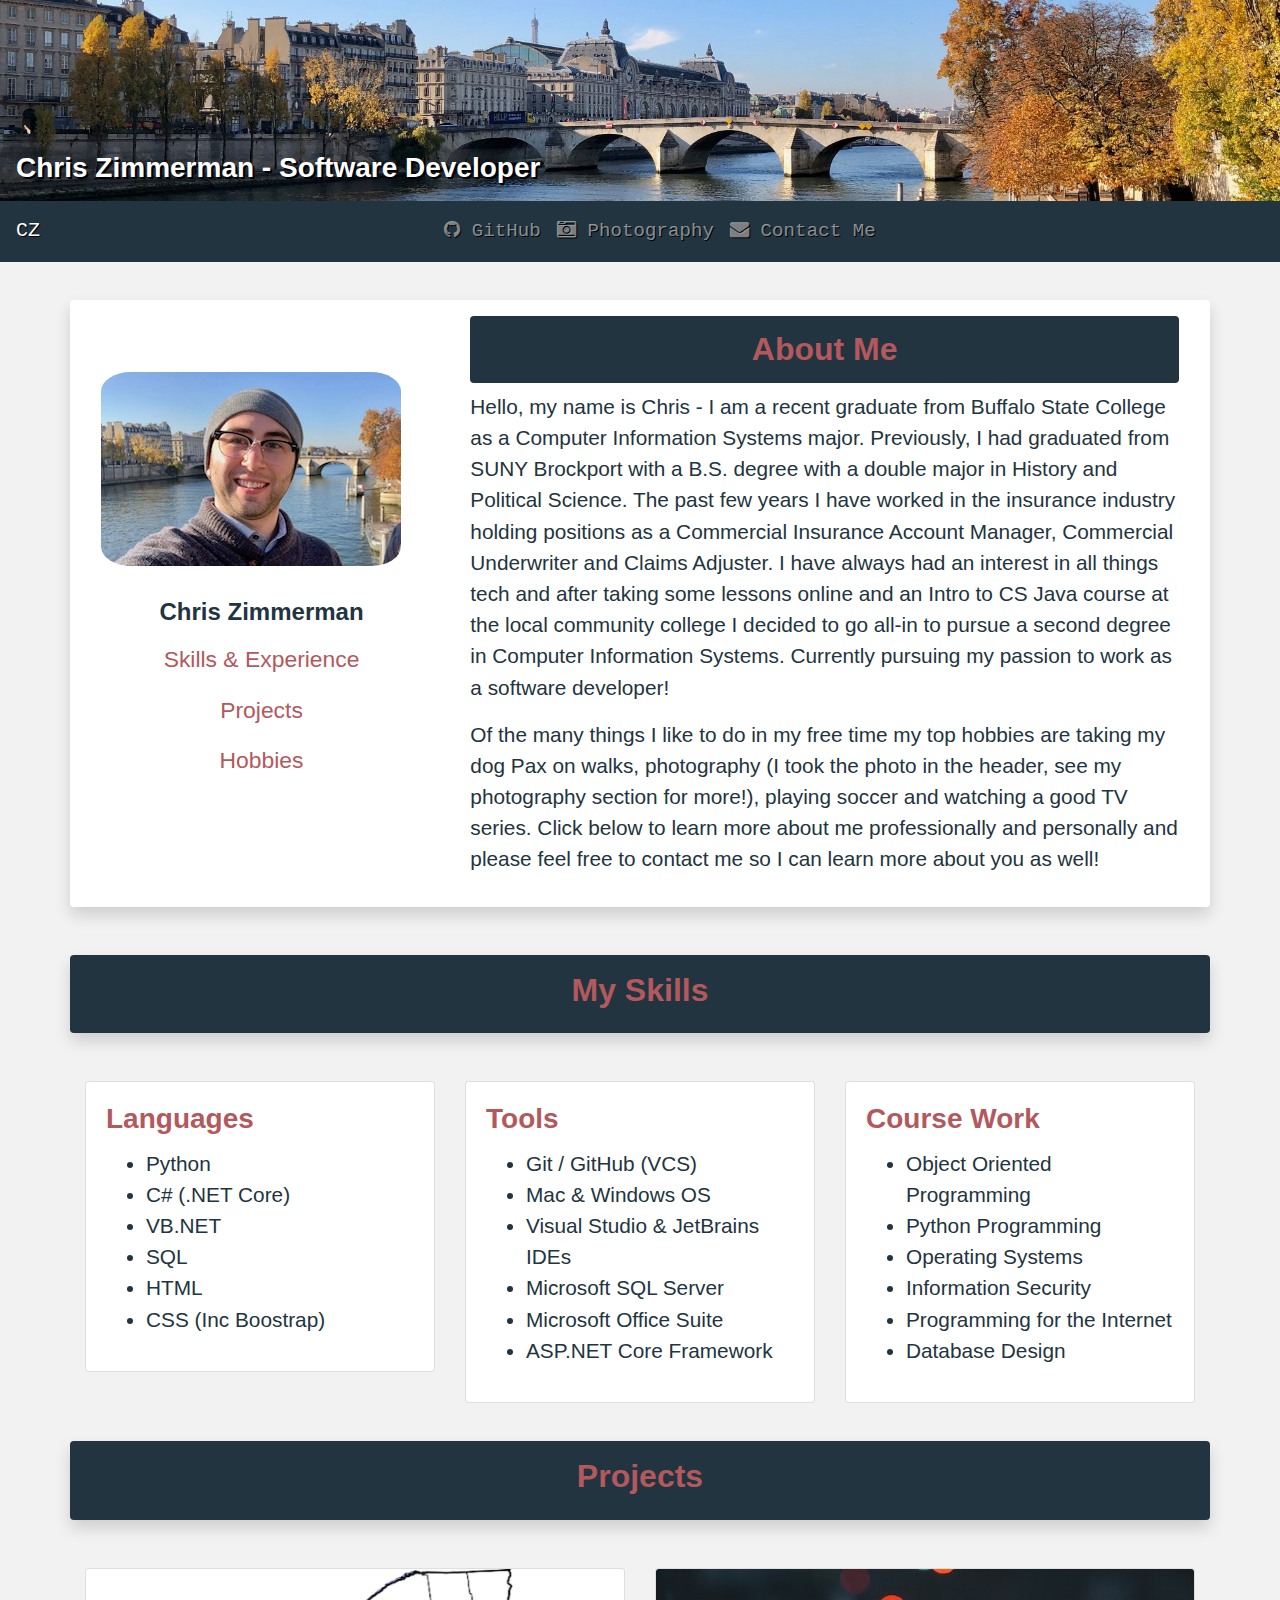
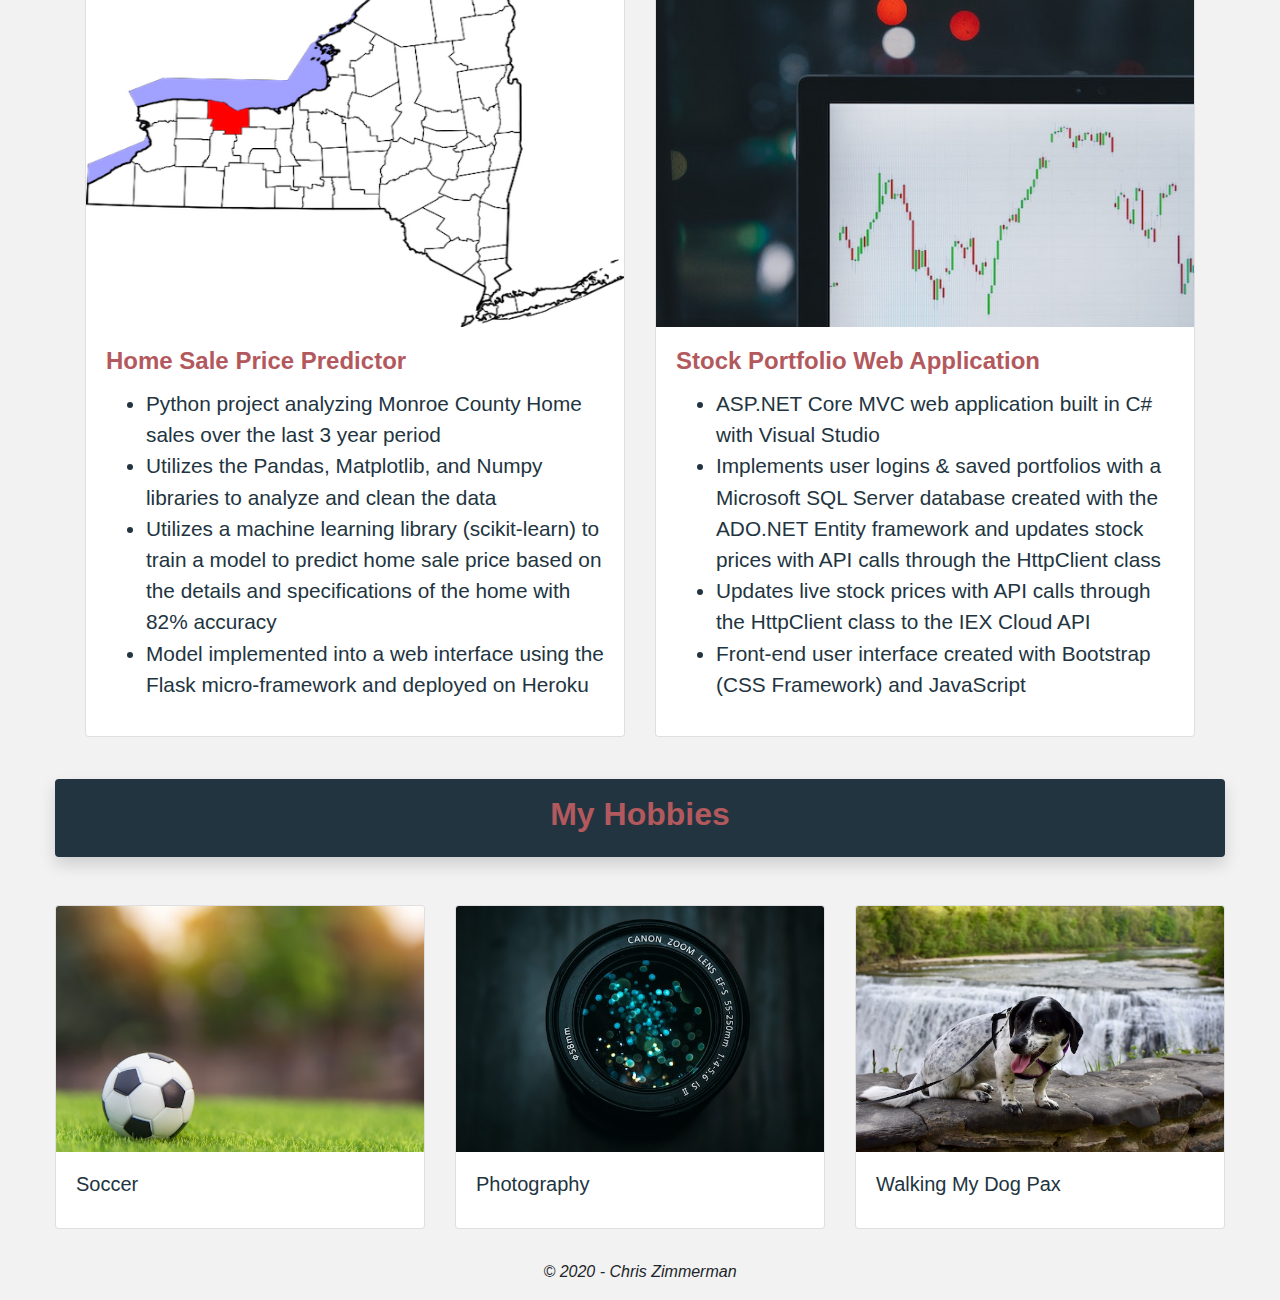
<file: index.html>
<!DOCTYPE HTML>
<html lang="en-US">
<head>
    <!-- Meta tags -->
    <meta charset="utf-8">
    <meta name="viewport" content="width=device-width, initial-scale=1.0, shrink-to-fit=no">
    <title>Chris Zimmerman</title>
    <meta name="description" content="A homepage for Christopher Zimmerman - A Computer Information Systems Student
    at Buffalo State College and fan of dogs, soccer and good TV.">
    <!-- Bootstrap CSS -->
    <link rel="stylesheet" href="https://stackpath.bootstrapcdn.com/bootstrap/4.3.1/css/bootstrap.min.css" integrity="sha384-ggOyR0iXCbMQv3Xipma34MD+dH/1fQ784/j6cY/iJTQUOhcWr7x9JvoRxT2MZw1T" crossorigin="anonymous">
    <!-- CSS Style Sheet and JavaScript -->
    <link rel="stylesheet" href="stylesheet.css">
    <link media="all" rel="stylesheet" href="https://maxcdn.bootstrapcdn.com/font-awesome/4.7.0/css/font-awesome.min.css">
    <script src="https://code.jquery.com/jquery-3.3.1.slim.min.js" integrity="sha384-q8i/X+965DzO0rT7abK41JStQIAqVgRVzpbzo5smXKp4YfRvH+8abtTE1Pi6jizo" crossorigin="anonymous"></script>
    <script src="https://cdnjs.cloudflare.com/ajax/libs/popper.js/1.14.7/umd/popper.min.js" integrity="sha384-UO2eT0CpHqdSJQ6hJty5KVphtPhzWj9WO1clHTMGa3JDZwrnQq4sF86dIHNDz0W1" crossorigin="anonymous"></script>
    <script src="https://stackpath.bootstrapcdn.com/bootstrap/4.3.1/js/bootstrap.min.js" integrity="sha384-JjSmVgyd0p3pXB1rRibZUAYoIIy6OrQ6VrjIEaFf/nJGzIxFDsf4x0xIM+B07jRM" crossorigin="anonymous"></script>
</head>

<body>
    <!-- Top header photo, click to direct to photography gallery page -->
    <div class="container-fluid" id="banner">
        <a href="photography.html">
            <img src="photos/paris3.jpeg" class="img-fluid" id="banner-photo" alt="Banner photo of Paris">
        </a>
        <h3 id="bottom-left">Chris Zimmerman - Software Developer</h3>
    </div>

    <!-- Navigation bar, set to top sticky -->
    <nav class="navbar navbar-expand-lg sticky-top navbar navbar-dark">
        <a class="navbar-brand" href="index.html">CZ</a>
        <button class="navbar-toggler" type="button" data-toggle="collapse" data-target="#navbarNavAltMarkup" aria-expanded="false" aria-label="Toggle navigation">
            <span class="navbar-toggler-icon"></span>
        </button>
        <div class="collapse navbar-collapse" id="navbarNavAltMarkup">
            <div class="navbar-nav mx-auto">
                <!-- <a class="nav-item nav-link" href=""><i class="fa fa-linkedin"></i> LinkedIn</a> -->
                <a class="nav-item nav-link" href="https://github.com/zimm11"><i class="fa fa-github"></i> GitHub</a>
                <!-- <a class="nav-item nav-link" href="#"> <i class="fa fa-file"></i> Resume</a> -->
                <a class="nav-item nav-link" href="photography.html"><i class="fa fa-camera-retro"></i> Photography</a>
                <!-- <a class="nav-item nav-link" href="#"><i class="fa fa-paw"></i> My Dog Pax</a> "Work in Progress"-->
                <a class="nav-item nav-link" href="mailto:cdzimm118@gmail.com"><i class="fa fa-envelope"></i> Contact Me</a>
            </div>
        </div>
    </nav>

    <div class="container" id="main-container">
        <div class="row shadow p-3 mb-5 bg-white rounded" id="row-1">
            <div class="col-lg-4" id="greeting">
                <img src="photos/Portrait1.jpeg" id="portrait" class="img-fluid" alt="portrait">
                <br>
                <!-- Homepage section sub-navigation -->
                <ul class="nav flex-column" id="sub-nav">
                    <h4 id="learn">Chris Zimmerman</h4>
                    <li class="nav-item">
                        <a class="nav-link active" href="#skills">Skills & Experience</a>
                    </li>
                    <li class="nav-item">
                        <a class="nav-link" href="#projects">Projects</a>
                    </li>
                    <li class="nav-item">
                        <a class="nav-link active" href="#hobbies">Hobbies</a>
                    </li>
                </ul>
            </div>
            <!-- About Me -->
            <div class="col-lg-8" id="about-me">
                <h2 id="abt-me" class="rounded">About Me</h2>
                <p>Hello, my name is Chris - I am a recent graduate from Buffalo State College as a Computer Information Systems major.
                    Previously, I had graduated from SUNY Brockport with a B.S.
                    degree with a double major in History and Political Science.  The past few years I have worked in the insurance industry
                    holding positions as a Commercial Insurance Account Manager, Commercial Underwriter and Claims Adjuster.
                    I have always had an interest in all things tech and after taking some lessons online and an Intro to CS
                    Java course at the local community college I decided to go all-in to pursue a second degree in Computer Information Systems.
                    Currently pursuing my passion to work as a software developer!
                </p>
                <p>
                    Of the many things I like to do in my free time my top hobbies are taking my dog Pax on walks, photography (I took the photo in the header,
                    see my photography section for more!), playing soccer and watching a good TV series.  Click below to learn more about me professionally and
                    personally and please feel free to contact me so I can learn more about you as well!
                </p>
            </div>
        </div>

        <!-- Card group listing my skills -->
        <div class="row">
            <div class="col-12 shadow p-3 mb-5 rounded" id="skills">
                <h2>My Skills</h2>
            </div>
            <div class="col-lg-4 col-md-6 col-sm-12">
                <div class="card">
                    <div class="card-body">
                        <h3 class="card-title">Languages</h3>
                        <ul>
                            <li>Python</li>
                            <li>C# (.NET Core)</li>
                            <li>VB.NET</li>
                            <li>SQL</li>
                            <li>HTML</li>
                            <li>CSS (Inc Boostrap)</li>
                        </ul>
                    </div>
                </div>
            </div>
            <div class="col-lg-4 col-md-6 col-sm-12">
                <div class="card">
                    <div class="card-body">
                        <h3 class="card-title">Tools</h3>
                        <ul>
                            <li>Git / GitHub (VCS)</li>
                            <li>Mac & Windows OS</li>
                            <li>Visual Studio & JetBrains IDEs</li>
                            <li>Microsoft SQL Server</li>
                            <li>Microsoft Office Suite</li>
                            <li>ASP.NET Core Framework</li>
                        </ul>
                    </div>
                </div>
            </div>
            <div class="col-lg-4 col-md-12">
                <div class="card">
                    <div class="card-body">
                        <h3 class="card-title">Course Work</h3>
                        <ul>
                            <li>Object Oriented Programming</li>
                            <li>Python Programming</li>
                            <li>Operating Systems</li>
                            <li>Information Security</li>
                            <li>Programming for the Internet</li>
                            <li>Database Design</li>
                        </ul>
                    </div>
                </div>
            </div>
        </div>
        <br>

        <!-- My Projects -->
        <div class="row">
            <div class="col-12 shadow p-3 mb-5 rounded" id="projects">
                <h2>Projects</h2>
            </div>
            <div class="card-group">
            <!-- Card group listing my projects -->
            <div class="col-lg-6 col-md-12">
                <div class="card">
                    <a href="https://www.monroehomesale.com" target="_blank">
                        <img src="images/monroe-county.png" class="card-img-top" alt="Photo of NY State">
                    </a>
                    <div class="card-body">
                        <h4 class="card-title"><a href="https://www.monroehomesale.com" target="_blank">Home Sale Price Predictor</a></h4>
                        <ul>
                            <li>Python project analyzing Monroe County Home sales over the last 3 year period</li>
                            <li>Utilizes the Pandas, Matplotlib, and Numpy libraries to analyze and clean the data</li>
                            <li>Utilizes a machine learning library (scikit-learn) to train a model to predict home sale price
                                based on the details and specifications of the home with 82% accuracy</li>
                            <li>Model implemented into a web interface using the Flask micro-framework and deployed on Heroku</li>
                        </ul>
                    </div>
                </div>
            </div>
            <div class="col-lg-6 col-md-12">
                <div class="card">
                        <img src="images/stock.jpg" class="card-img-top" alt="Finance Stock Photo">
                    <div class="card-body">
                        <h4 class="card-title">Stock Portfolio Web Application</h4>
                        <ul>
                            <li>ASP.NET Core MVC web application built in C# with Visual Studio</li>
                            <li>Implements user logins & saved portfolios with a Microsoft SQL Server database created with the
                            ADO.NET Entity framework and updates stock prices with API calls through the HttpClient class</li>
                            <li>Updates live stock prices with API calls through the HttpClient class to the IEX Cloud API</li>
                            <li>Front-end user interface created with Bootstrap (CSS Framework) and JavaScript</li>
                        </ul>
                    </div>
                </div>
            </div>
        </div>
        <br>

        <!-- Card groupo listing my hobbies -->
        <div class="row">
            <div class="col-12 shadow p-3 mb-5 rounded" id="hobbies">
                <h2>My Hobbies</h2>
            </div>
            <div class="card-deck">
                <div class="card">
                    <img src="images/soccer.jpg" class="card-img-top" alt="Photo of a soccer ball">
                    <div class="card-body">
                        <h5 class="card-title">Soccer</h5>
                    </div>
                </div>
                <div class="card">
                    <a href="photography.html">
                        <img src="images/photography.jpg" class="card-img-top" alt="Photo of a camera lens">
                    </a>
                    <div class="card-body">
                        <h5 class="card-title">Photography</h5>
                    </div>
                </div>
                <div class="card">
                    <img src="images/pax.jpg" class="card-img-top" alt="Photo of my dog Pax">
                    <div class="card-body">
                        <h5 class="card-title">Walking My Dog Pax</h5>
                    </div>
                </div>
            </div>
        </div>
        </div>
        <br>
    </div>
    <footer>
        <p>&copy; 2020 - Chris Zimmerman</p>
    </footer>
</body>
</html>
</file>
<file: stylesheet.css>
/*	Colors:
* { Red:        #E81113; }
* { Light Blue: #81C1C1; }
* { Dark Blue:  #223440; }
* { Maroon:     #B3595D; }
* { Grey:       #F2F2F2; }
*/

body {
    background-color: #f2f2f2;
}

h2, h3, h4 {
  color: #B3595D;
  font-weight: bold;
}

#banner {
    padding: 0;
    position: relative;
    text-align: center;
    color: white;
}

#bottom-left {
  position: absolute;
  bottom: 8px;
  left: 16px;
  color: white;
  text-shadow: 2px 2px black;
}

#alert {
	text-align: center;
}

.container {
    margin-top: 3%;
    color:  #223440;
    font-family: "Gill Sans", sans-serif;
    font-size: 1.3em;
}

.navbar {
    font-family: Courier New, monospace;
    text-shadow: 1px 1px black;
    font-size: 1.2em;
    background-color: #223440;
}

#sub-nav {
  margin-top: 10%;
  color: #B3595D;
  font-size: 1.1em;
  text-align: center;
}

#learn {
  text-align: center;
  color: #223440;
}

#sub-nav a:hover {
	color: #E81113;
	background-color: #223440;
}

#greeting {
    padding-top: 5%;
    padding-right: 3%;
}

#portrait {
    border-radius: 10%;
}

#abt-me {
    text-align: center;
    background-color: #223440;
    padding: 2%;
}

a {
    color: inherit;
}

#skills, #projects, #hobbies {
  text-align: center;
  background-color: #223440;
}

.card {
  margin-bottom: 2%;
}

footer {
	text-align: center;
	font-style: italic;
}

@media only screen and (max-width: 991px) {

    .navbar .navbar-nav {
      display: inline-block;
      float: none;
      vertical-align: top;
    }

    .navbar .navbar-collapse {
      text-align: center;
    }

    #bottom-left {
      display: none;
    }

    #sub-nav {
      display: none;
    }

    #portrait {
        width: 50%;
        display: block;
        margin-left: auto;
        margin-right: auto;
    }
    #greeting {
        padding-right: 0;
        padding-top: 3%;
    }

    #about-me, #projects, #research {
        padding-left: 3%;
        padding right: 3%;
    }

    #about-me {
        padding-top: 5%;
    }
}
</file>
